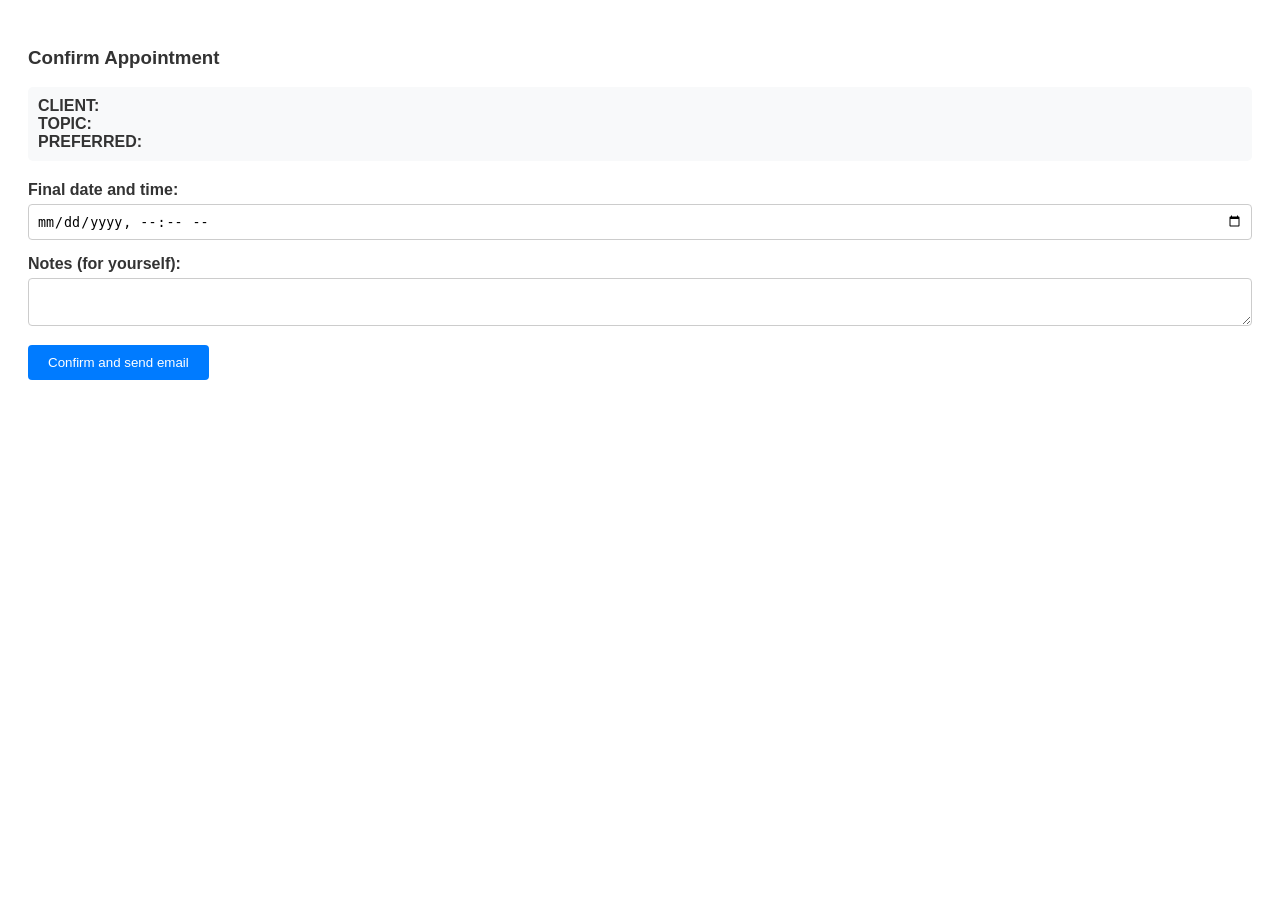
<file: gas_deploy/ConfirmDialog.html>
<!DOCTYPE html>
<html>
  <head>
    <base target="_top">
    <style>
      body { font-family: sans-serif; padding: 20px; color: #333; }
      .info { background: #f8f9fa; padding: 10px; border-radius: 5px; margin-bottom: 20px; }
      label { display: block; margin-bottom: 5px; font-weight: bold; }
      input, textarea { width: 100%; padding: 8px; margin-bottom: 15px; border: 1px solid #ccc; border-radius: 4px; box-sizing: border-box; }
      button { background: #007bff; color: white; border: none; padding: 10px 20px; border-radius: 4px; cursor: pointer; }
      button:disabled { background: #ccc; }
    </style>
  </head>
  <body>
    <h3>Confirm Appointment</h3>
    <div class="info">
      <strong>CLIENT:</strong> <?= name ?><br>
      <strong>TOPIC:</strong> <?= topic ?><br>
      <strong>PREFERRED:</strong> <?= pref ?>
    </div>
    <label>Final date and time:</label>
    <input type="datetime-local" id="finalTime" required>
    <label>Notes (for yourself):</label>
    <textarea id="notes" rows="2"></textarea>
    <button id="saveBtn" onclick="submit()">Confirm and send email</button>
    <script>
      function submit() {
        var btn = document.getElementById('saveBtn');
        var finalTime = document.getElementById('finalTime').value;
        var notes = document.getElementById('notes').value;
        if (!finalTime) { alert('Please select a time!'); return; }
        btn.disabled = true;
        btn.innerHTML = 'Saving...';
        google.script.run
          .withSuccessHandler(function() { google.script.host.close(); })
          .withFailureHandler(function(err) { alert('Error: ' + err); btn.disabled = false; btn.innerHTML = 'Try again'; })
          .executeFinalConfirmation(<?= row ?>, finalTime, notes);
      }
    </script>
  </body>
</html>
</file>
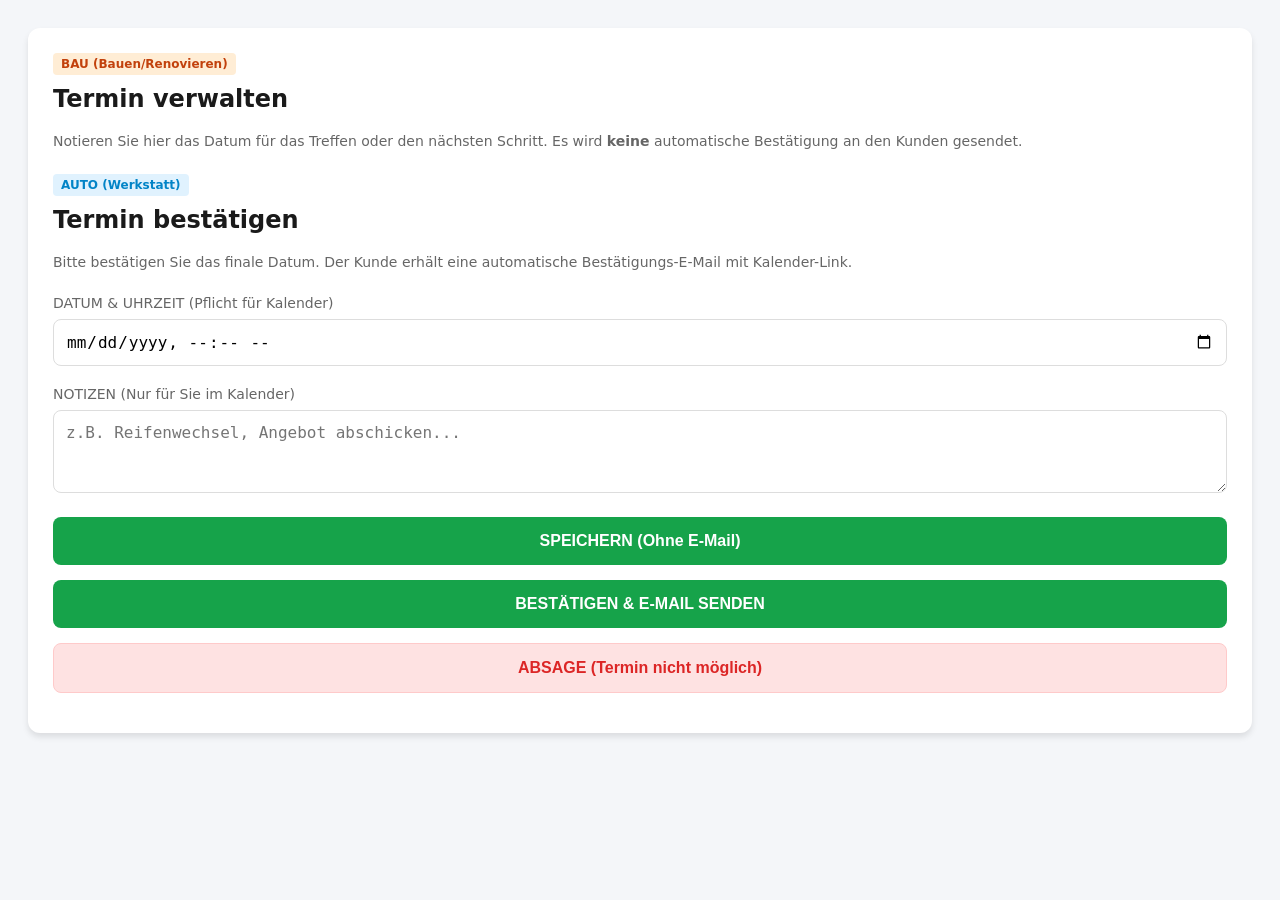
<file: gas_deploy/MobileConfirmUI.html>
<!DOCTYPE html>
<html>
  <head>
    <meta name="viewport" content="width=device-width, initial-scale=1">
    <style>
      body { font-family: -apple-system, system-ui, sans-serif; padding: 20px; background: #f4f6f9; }
      .card { background: white; padding: 25px; border-radius: 12px; box-shadow: 0 4px 6px rgba(0,0,0,0.1); }
      h2 { margin-top: 0; color: #1a1a1a; }
      .field { margin-bottom: 20px; }
      label { display: block; font-size: 14px; color: #666; margin-bottom: 8px; font-weight: 500; }
      input, textarea { width: 100%; padding: 12px; border: 1px solid #ddd; border-radius: 8px; font-size: 16px; box-sizing: border-box; }
      button { width: 100%; border: none; padding: 15px; border-radius: 8px; font-size: 16px; font-weight: 600; cursor: pointer; margin-bottom: 15px; }
      .btn-success { background: #16a34a; color: white; }
      .btn-danger { background: #fee2e2; color: #dc2626; border: 1px solid #fecaca; }
      button:active { opacity: 0.8; }
      .success { text-align: center; color: #16a34a; font-weight: bold; }
      .badge { display: inline-block; padding: 4px 8px; border-radius: 4px; font-size: 12px; background: #e0f2fe; color: #0284c7; font-weight: bold; margin-bottom: 10px; }
      .badge.bau { background: #ffedd5; color: #c2410c; }
    </style>
  </head>
  <body>
    <div class="card" id="mainCard">
      <? if (source === 'Bau') { ?>
        <span class="badge bau">BAU (Bauen/Renovieren)</span>
        <h2>Termin verwalten</h2>
        <p style="color:#666; font-size: 14px; margin-bottom: 25px;">Notieren Sie hier das Datum für das Treffen oder den nächsten Schritt. Es wird <b>keine</b> automatische Bestätigung an den Kunden gesendet.</p>
      <? } else { ?>
        <span class="badge">AUTO (Werkstatt)</span>
        <h2>Termin bestätigen</h2>
        <p style="color:#666; font-size: 14px; margin-bottom: 25px;">Bitte bestätigen Sie das finale Datum. Der Kunde erhält eine automatische Bestätigungs-E-Mail mit Kalender-Link.</p>
      <? } ?>
      
      <div class="field">
        <label>DATUM & UHRZEIT (Pflicht für Kalender)</label>
        <input type="datetime-local" id="finalTime" required>
      </div>
      <div class="field">
        <label>NOTIZEN (Nur für Sie im Kalender)</label>
        <textarea id="notes" placeholder="z.B. Reifenwechsel, Angebot abschicken..." rows="3"></textarea>
      </div>
      
      <? if (source === 'Bau') { ?>
        <button class="btn-success" id="submitBtn" onclick="submit('Confirmed')">SPEICHERN (Ohne E-Mail)</button>
      <? } else { ?>
        <button class="btn-success" id="submitBtn" onclick="submit('Confirmed')">BESTÄTIGEN & E-MAIL SENDEN</button>
      <? } ?>
      
      <button class="btn-danger" id="rejectBtn" onclick="submit('Reject')">ABSAGE (Termin nicht möglich)</button>
    </div>
    
    <script>
      function submit(status) {
        var finalTime = document.getElementById('finalTime').value;
        var notes = document.getElementById('notes').value;
        var rowId = <?= rowId ?>;
        var source = "<?= source ?>";
        
        if (status === 'Confirmed' && !finalTime) { 
          alert('Bitte Datum & Uhrzeit wählen!'); 
          return; 
        }
        
        if (status === 'Reject' && !confirm('Wirklich absagen? Bei "Auto" erhält der Kunde jetzt eine automatische Absage-Mail.')) {
          return;
        }

        document.getElementById('submitBtn').disabled = true;
        document.getElementById('rejectBtn').disabled = true;
        document.getElementById('submitBtn').innerText = 'WIRD VERARBEITET...';
        
        google.script.run
          .withSuccessHandler(function(res) {
            var msg = status === 'Reject' ? 'Anfrage abgelehnt & aus Kalender entfernt.' : 'Termin erfolgreich gespeichert!';
            document.getElementById('mainCard').innerHTML = '<div class="success"><h3>Erledigt!</h3><p>'+msg+'</p></div>';
          })
          .withFailureHandler(function(err) {
            alert('Fehler: ' + err.message);
            document.getElementById('submitBtn').disabled = false;
            document.getElementById('rejectBtn').disabled = false;
            document.getElementById('submitBtn').innerText = 'NOCHMAL VERSUCHEN';
          })
          .executeFinalConfirmation(rowId, finalTime, notes, source, status);
      }
    </script>
  </body>
</html>
</file>
